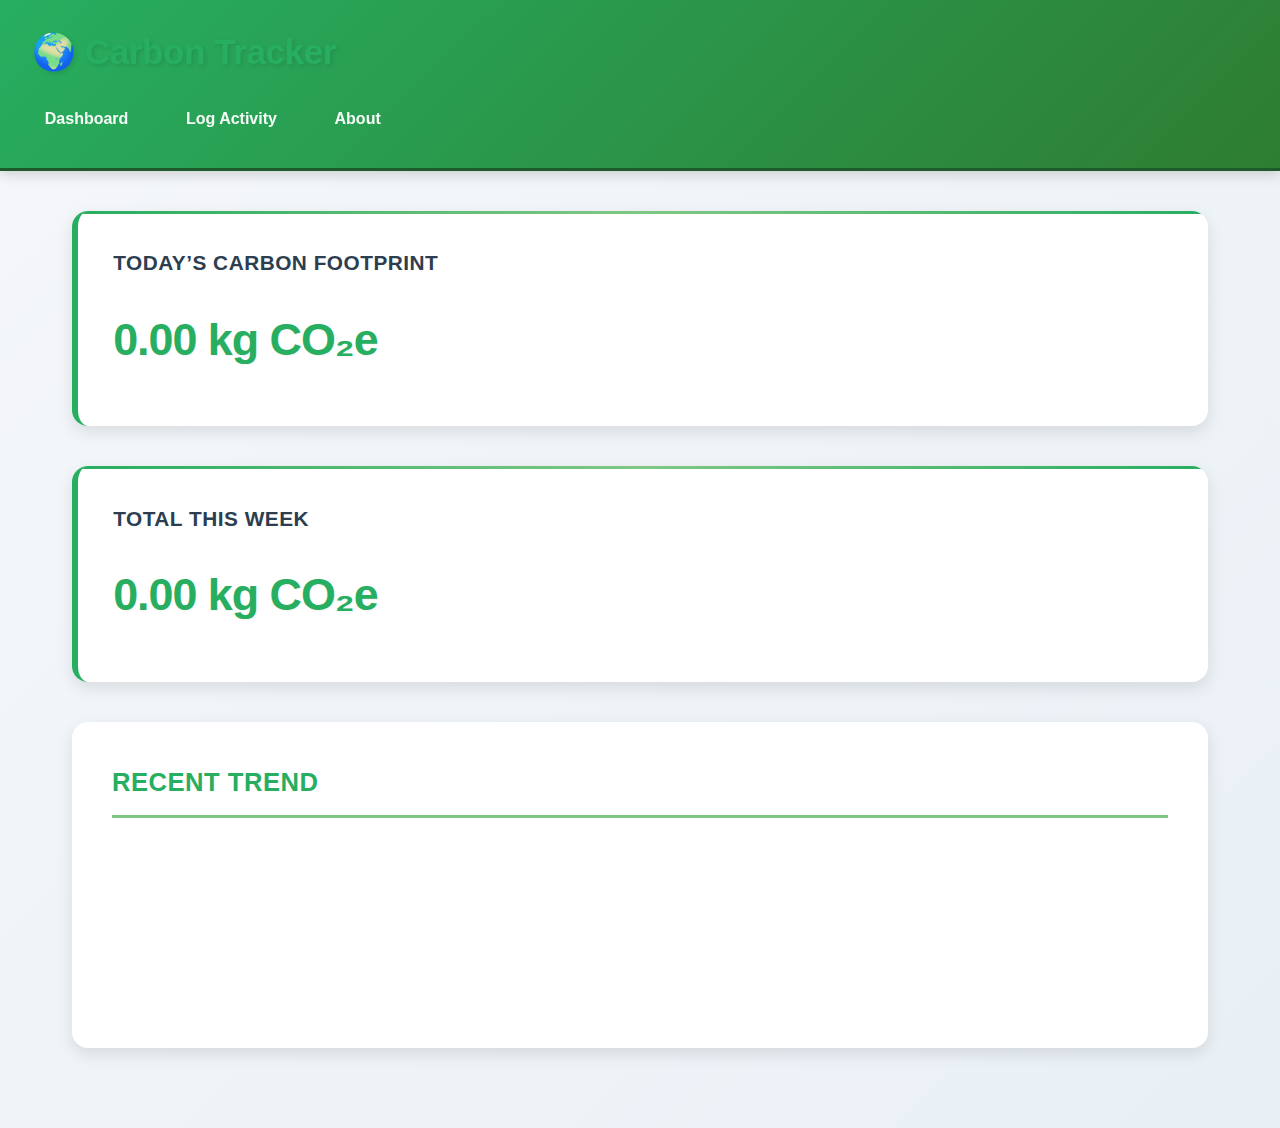
<file: index.html>
<!DOCTYPE html>
<html lang="en">
<head>
  <meta charset="UTF-8" />
  <title>Carbon Tracker</title>
  <link rel="stylesheet" href="css/main.css" />
  <link rel="stylesheet" href="css/dashboard.css" />
</head>
<body>
  <header>
    <h1>🌍 Carbon Tracker</h1>
    <nav>
      <a href="index.html">Dashboard</a>
      <a href="log.html">Log Activity</a>
      <a href="about.html">About</a>
    </nav>
  </header>

  <main>
    <section class="summary">
      <h2>Today’s Carbon Footprint</h2>
      <p id="todayTotal">0 kg CO₂e</p>
      <div id="todayBreakdown"></div>
    </section>

    <section class="summary">
      <h2>Total This Week</h2>
      <p id="weekTotal">0 kg CO₂e</p>
      <div id="weekBreakdown"></div>
    </section>

    <section class="chart">
      <h2>Recent Trend</h2>
      <canvas id="trendChart"></canvas>
    </section>
  </main>

  <script src="js/storage.js"></script>
  <script src="js/dashboard.js"></script>
</body>
</html>
</file>
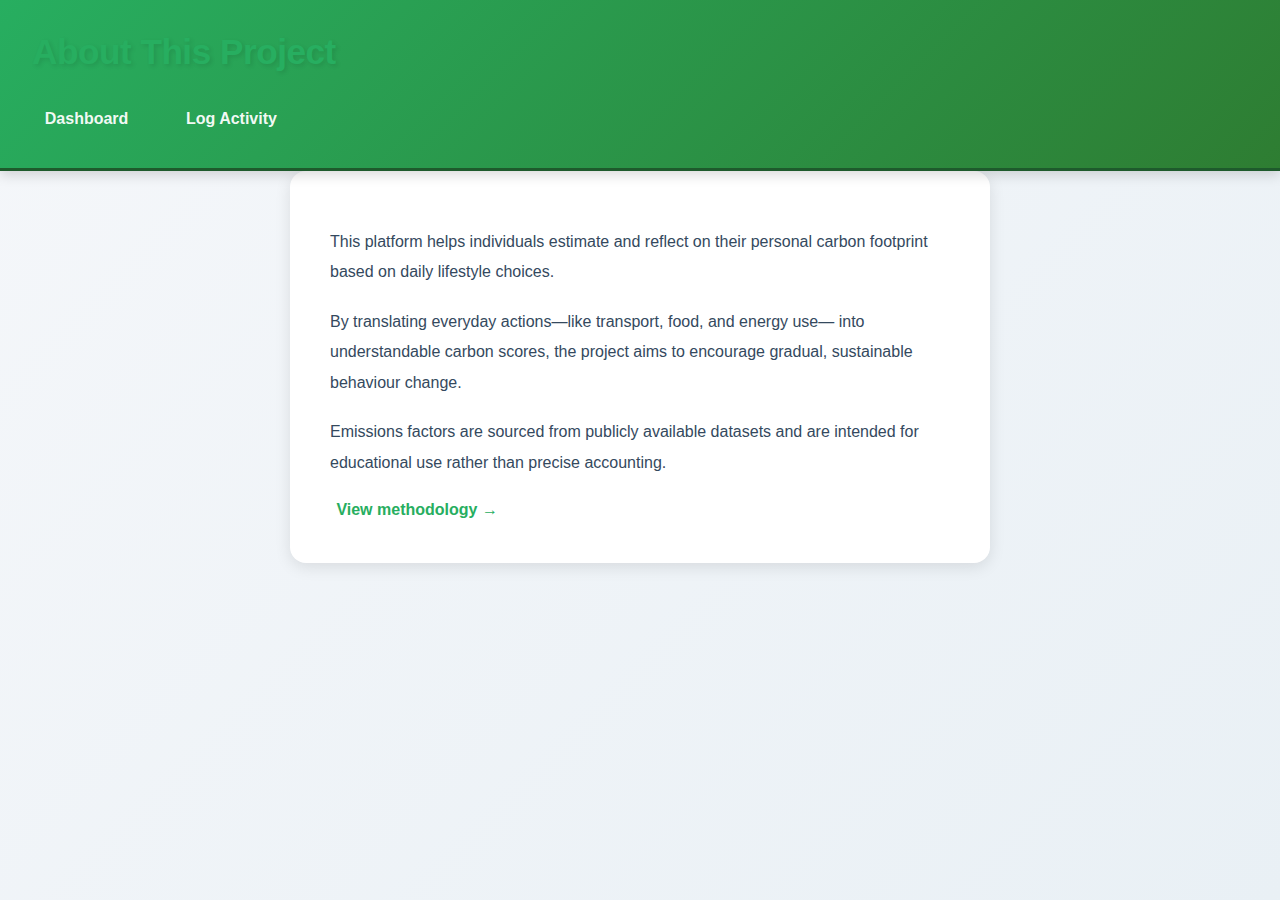
<file: about.html>
<!DOCTYPE html>
<html lang="en">
<head>
  <meta charset="UTF-8" />
  <title>About – Carbon Tracker</title>
  <link rel="stylesheet" href="css/main.css" />
</head>
<body>
  <header>
    <h1>About This Project</h1>
    <nav>
      <a href="index.html">Dashboard</a>
      <a href="log.html">Log Activity</a>
    </nav>
  </header>

  <main class="content">
    <p>
      This platform helps individuals estimate and reflect on their personal
      carbon footprint based on daily lifestyle choices.
    </p>

    <p>
      By translating everyday actions—like transport, food, and energy use—
      into understandable carbon scores, the project aims to encourage gradual,
      sustainable behaviour change.
    </p>

    <p>
      Emissions factors are sourced from publicly available datasets and are
      intended for educational use rather than precise accounting.
    </p>

    <a href="docs/methodology.html">View methodology →</a>
  </main>
</body>
</html>
</file>
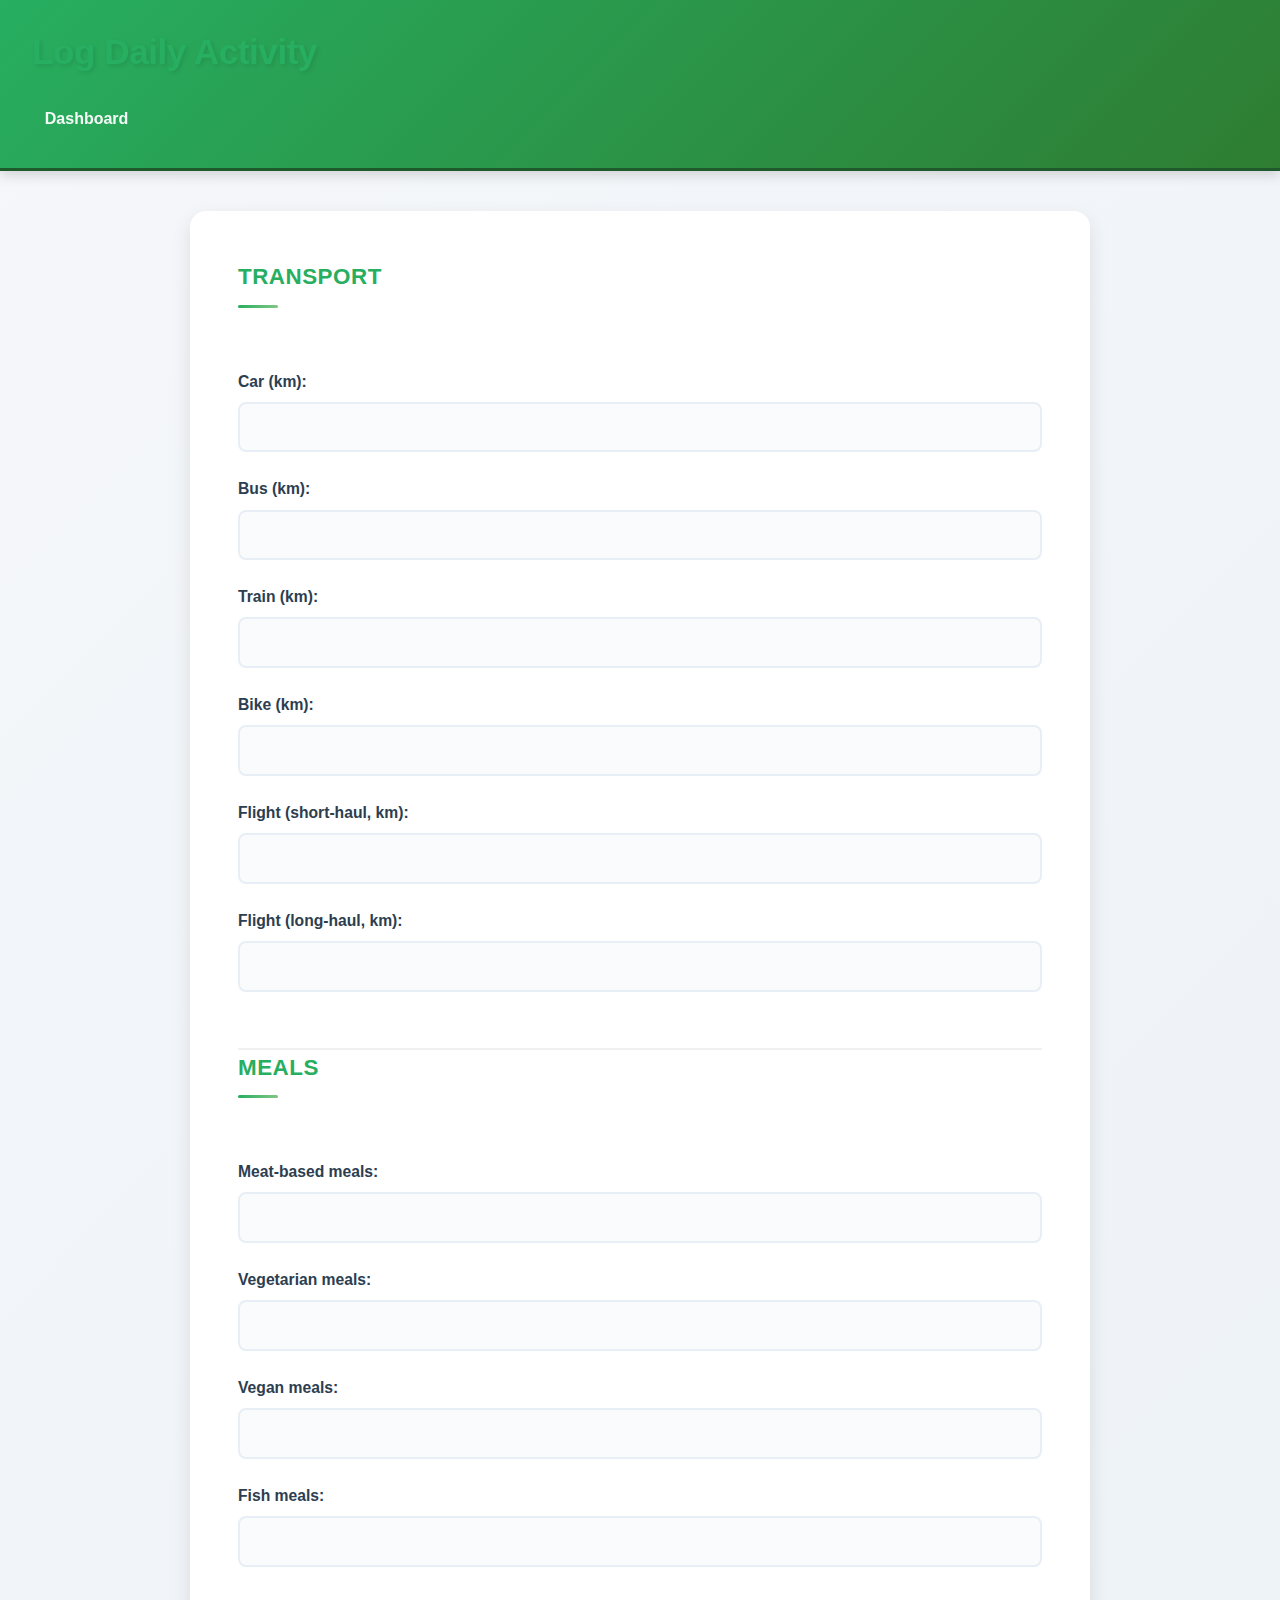
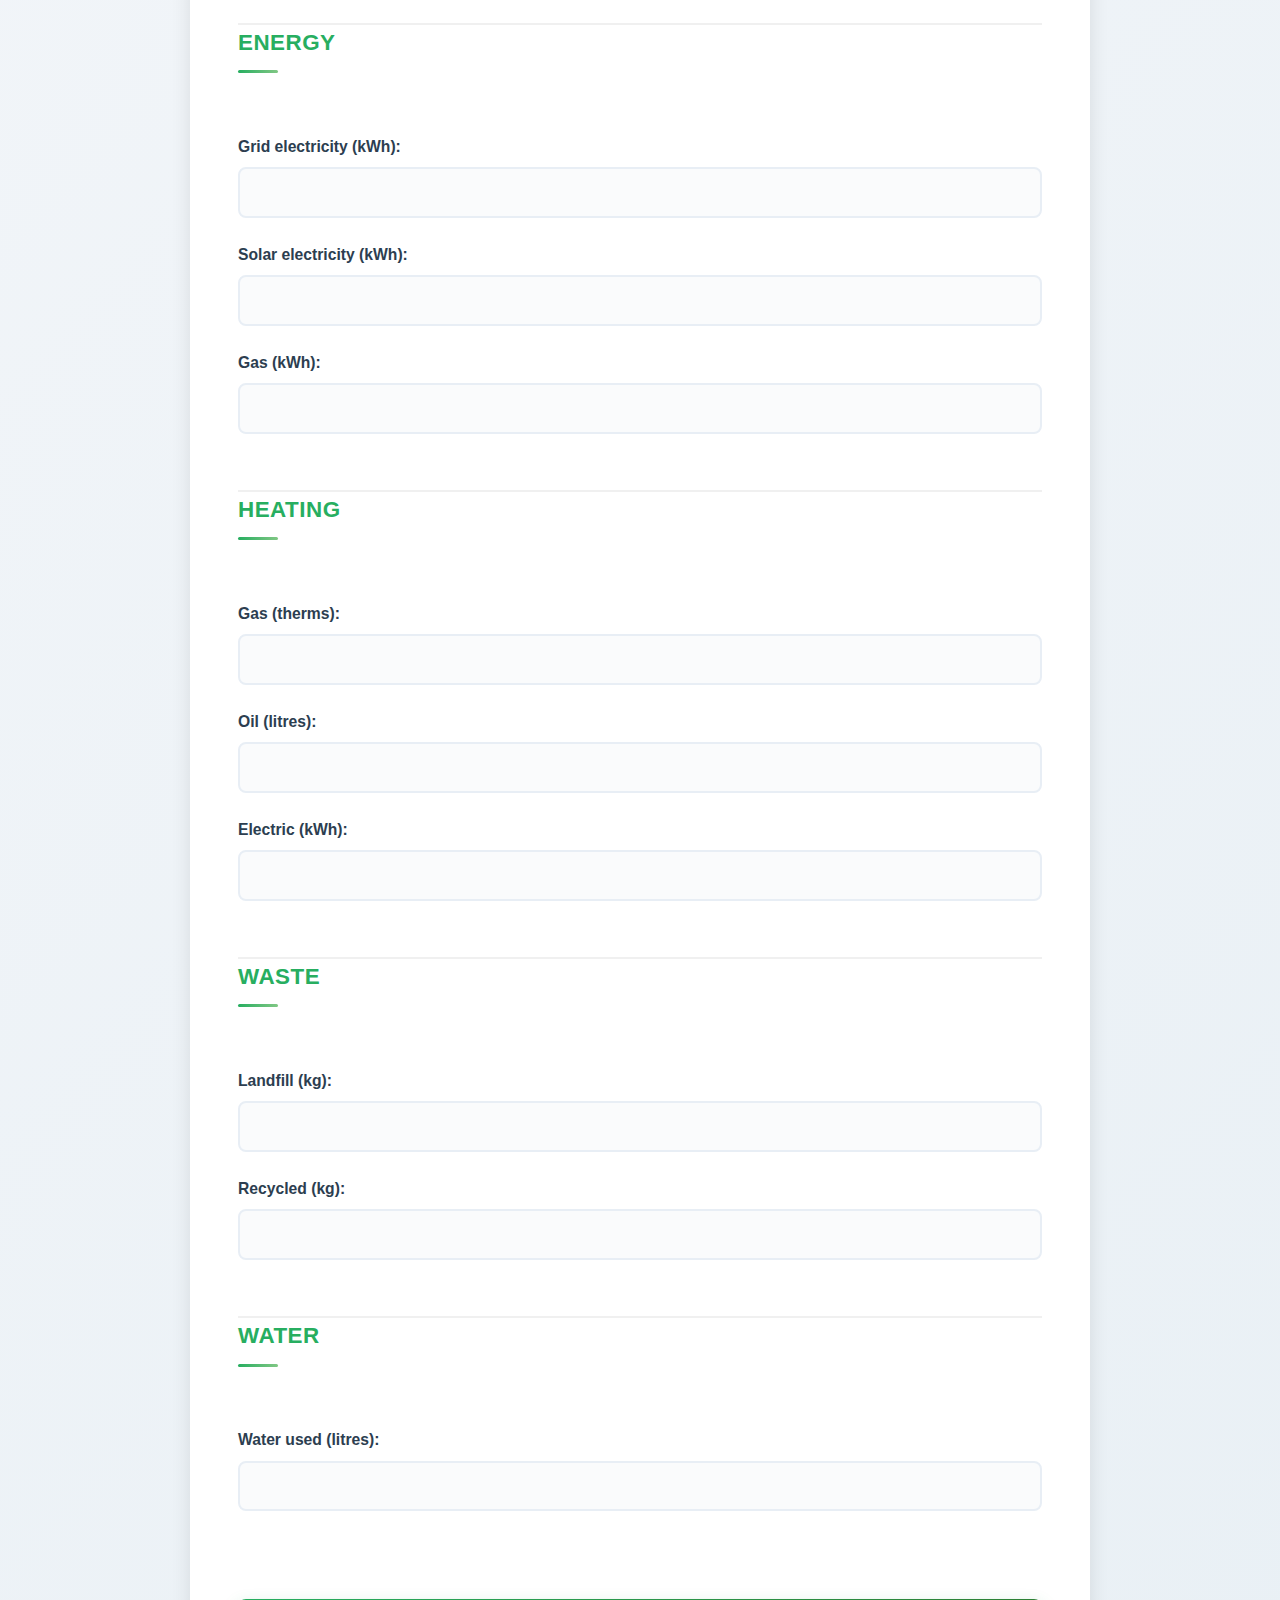
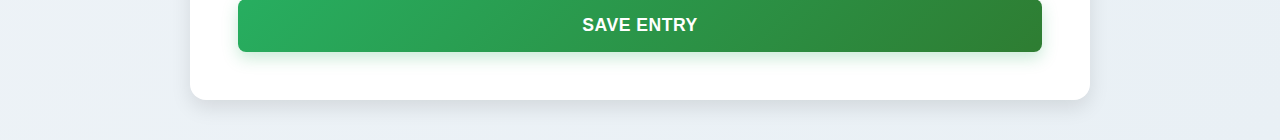
<file: log.html>
<!DOCTYPE html>
<html lang="en">
<head>
  <meta charset="UTF-8" />
  <title>Log Activity</title>
  <link rel="stylesheet" href="css/main.css" />
  <link rel="stylesheet" href="css/log.css" />
</head>
<body>
  <header>
    <h1>Log Daily Activity</h1>
    <nav>
      <a href="index.html">Dashboard</a>
    </nav>
  </header>

  <main>
    <form id="logForm">
      <fieldset>
        <legend>Transport</legend>
        <label>Car (km): <input type="number" id="car_km" min="0" /></label>
        <label>Bus (km): <input type="number" id="bus_km" min="0" /></label>
        <label>Train (km): <input type="number" id="train_km" min="0" /></label>
        <label>Bike (km): <input type="number" id="bike_km" min="0" /></label>
        <label>Flight (short-haul, km): <input type="number" id="flight_short_km" min="0" /></label>
        <label>Flight (long-haul, km): <input type="number" id="flight_long_km" min="0" /></label>
      </fieldset>
      <fieldset>
        <legend>Meals</legend>
        <label>Meat-based meals: <input type="number" id="meat_meals" min="0" /></label>
        <label>Vegetarian meals: <input type="number" id="vegetarian_meals" min="0" /></label>
        <label>Vegan meals: <input type="number" id="vegan_meals" min="0" /></label>
        <label>Fish meals: <input type="number" id="fish_meals" min="0" /></label>
      </fieldset>
      <fieldset>
        <legend>Energy</legend>
        <label>Grid electricity (kWh): <input type="number" id="grid_kwh" min="0" /></label>
        <label>Solar electricity (kWh): <input type="number" id="solar_kwh" min="0" /></label>
        <label>Gas (kWh): <input type="number" id="gas_kwh" min="0" /></label>
      </fieldset>
      <fieldset>
        <legend>Heating</legend>
        <label>Gas (therms): <input type="number" id="gas_therm" min="0" /></label>
        <label>Oil (litres): <input type="number" id="oil_litre" min="0" /></label>
        <label>Electric (kWh): <input type="number" id="electric_heat_kwh" min="0" /></label>
      </fieldset>
      <fieldset>
        <legend>Waste</legend>
        <label>Landfill (kg): <input type="number" id="landfill_kg" min="0" /></label>
        <label>Recycled (kg): <input type="number" id="recycled_kg" min="0" /></label>
      </fieldset>
      <fieldset>
        <legend>Water</legend>
        <label>Water used (litres): <input type="number" id="water_litre" min="0" /></label>
      </fieldset>
      <button type="submit">Save Entry</button>
    </form>
  </main>

  <script src="js/data.js"></script>
  <script src="js/calculator.js"></script>
  <script src="js/storage.js"></script>
  <script src="js/log.js"></script>
</body>
</html>
</file>
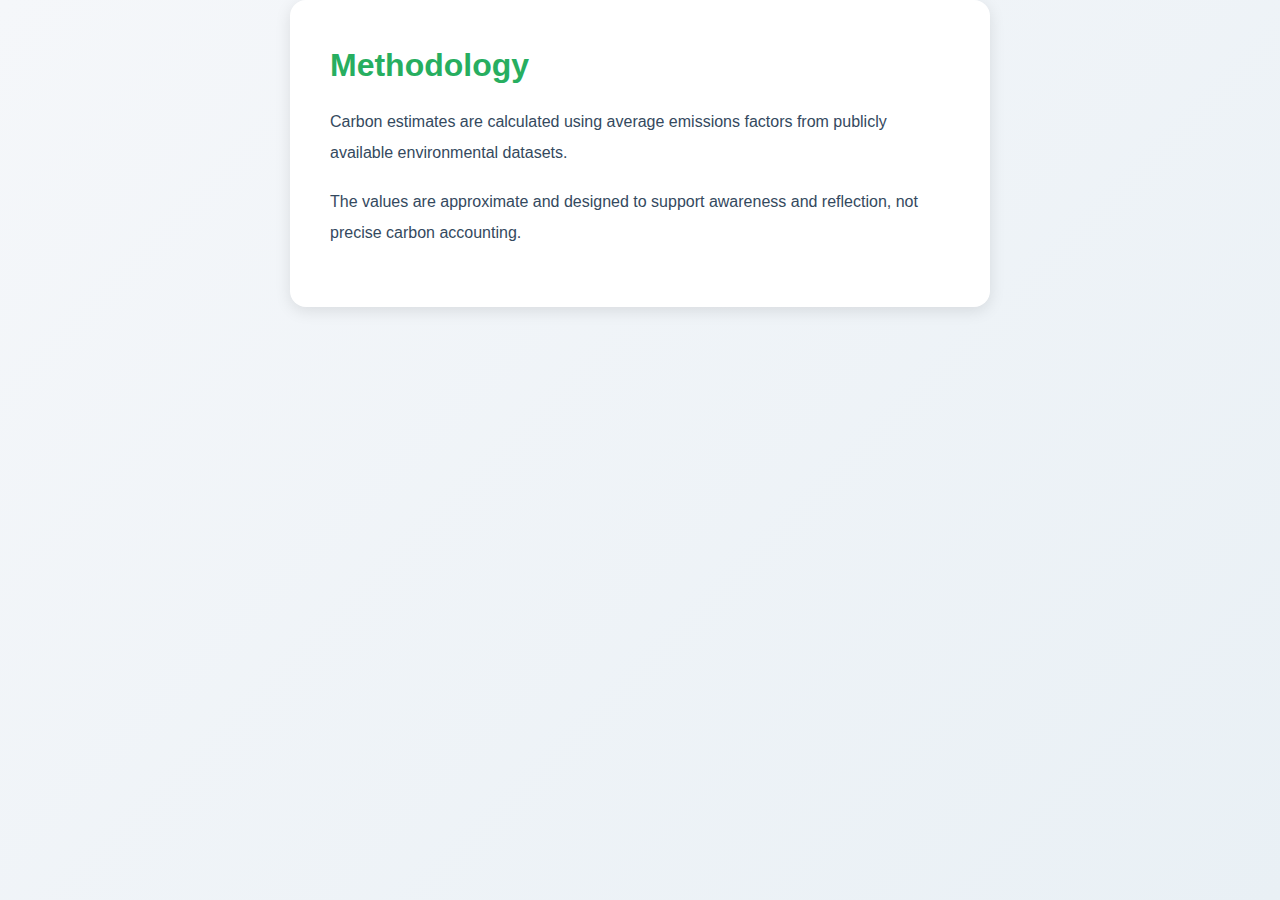
<file: docs/methodology.html>
<!DOCTYPE html>
<html lang="en">
<head>
  <meta charset="UTF-8" />
  <title>Methodology</title>
  <link rel="stylesheet" href="../css/main.css" />
</head>
<body>
  <main class="content">
    <h1>Methodology</h1>
    <p>
      Carbon estimates are calculated using average emissions factors from
      publicly available environmental datasets.
    </p>
    <p>
      The values are approximate and designed to support awareness and reflection,
      not precise carbon accounting.
    </p>
  </main>
</body>
</html>
</file>
<file: css/main.css>
* {
  box-sizing: border-box;
}

body {
  font-family: 'Segoe UI', Tahoma, Geneva, Verdana, sans-serif;
  margin: 0;
  background: linear-gradient(135deg, #f5f7fa 0%, #e9f0f5 100%);
  color: #2c3e50;
  line-height: 1.6;
  min-height: 100vh;
  animation: fadeIn 0.6s ease-in;
}

@keyframes fadeIn {
  from {
    opacity: 0;
  }
  to {
    opacity: 1;
  }
}

header {
  background: linear-gradient(135deg, #27ae60 0%, #2e7d32 100%);
  color: white;
  padding: 1.5rem 2rem;
  box-shadow: 0 4px 12px rgba(0, 0, 0, 0.15);
  border-bottom: 3px solid #1e5a2c;
  position: sticky;
  top: 0;
  z-index: 100;
}

header h1 {
  margin: 0;
  font-size: 2.2rem;
  font-weight: 700;
  letter-spacing: -0.5px;
  text-shadow: 2px 2px 4px rgba(0, 0, 0, 0.1);
}

nav {
  display: flex;
  gap: 2rem;
  margin-top: 1rem;
  flex-wrap: wrap;
}

nav a {
  color: rgba(255, 255, 255, 0.95);
  text-decoration: none;
  font-weight: 600;
  padding: 0.6rem 0.8rem;
  border-radius: 4px;
  border-bottom: 3px solid transparent;
  transition: all 0.3s cubic-bezier(0.25, 0.46, 0.45, 0.94);
  position: relative;
}

nav a::after {
  content: '';
  position: absolute;
  bottom: -3px;
  left: 0;
  width: 0;
  height: 3px;
  background: #81c784;
  transition: width 0.3s ease;
}

nav a:hover {
  color: #fff;
  background-color: rgba(129, 199, 132, 0.2);
}

nav a:hover::after {
  width: 100%;
}

main {
  max-width: 1200px;
  margin: 0 auto;
  padding: 2.5rem 2rem;
  animation: slideUp 0.6s ease-out;
}

@keyframes slideUp {
  from {
    opacity: 0;
    transform: translateY(20px);
  }
  to {
    opacity: 1;
    transform: translateY(0);
  }
}

h1, h2 {
  margin: 0 0 1rem 0;
  color: #27ae60;
  font-weight: 700;
}

h2 {
  font-size: 1.6rem;
  border-bottom: 3px solid #81c784;
  padding-bottom: 0.8rem;
  position: relative;
}

h2::before {
  content: '';
  position: absolute;
  left: 0;
  bottom: -3px;
  width: 0;
  height: 3px;
  background: #27ae60;
  animation: expandWidth 0.8s ease-out 0.2s forwards;
}

@keyframes expandWidth {
  to {
    width: 100%;
  }
}

.content {
  max-width: 700px;
  margin: 0 auto;
  background: white;
  padding: 2.5rem;
  border-radius: 16px;
  box-shadow: 0 4px 16px rgba(0, 0, 0, 0.1);
  animation: slideUp 0.6s ease-out 0.2s both;
}

.content p {
  line-height: 1.9;
  color: #34495e;
  margin-bottom: 1.2rem;
}

.content a {
  color: #27ae60;
  text-decoration: none;
  font-weight: 600;
  transition: all 0.3s ease;
  padding: 0.2rem 0.4rem;
  border-radius: 3px;
  position: relative;
}

.content a::before {
  content: '';
  position: absolute;
  bottom: -2px;
  left: 0;
  width: 100%;
  height: 2px;
  background: #81c784;
  transform: scaleX(0);
  transform-origin: left;
  transition: transform 0.3s ease;
}

.content a:hover {
  color: #229954;
}

.content a:hover::before {
  transform: scaleX(1);
}

@media (max-width: 768px) {
  header {
    padding: 1rem 1.5rem;
  }
  
  header h1 {
    font-size: 1.6rem;
  }
  
  nav {
    gap: 1rem;
    margin-top: 0.8rem;
  }
  
  nav a {
    padding: 0.4rem 0.6rem;
  }
  
  main {
    padding: 1.5rem;
  }
  
  .content {
    padding: 1.5rem;
  }
}
</file>
<file: css/dashboard.css>
.summary {
  background: white;
  padding: 2.2rem;
  border-radius: 16px;
  margin-bottom: 2.5rem;
  box-shadow: 0 6px 16px rgba(0, 0, 0, 0.1);
  border-left: 6px solid #27ae60;
  transition: all 0.3s cubic-bezier(0.25, 0.46, 0.45, 0.94);
  position: relative;
  overflow: hidden;
  animation: slideUp 0.6s ease-out;
}

@keyframes slideUp {
  from {
    opacity: 0;
    transform: translateY(20px);
  }
  to {
    opacity: 1;
    transform: translateY(0);
  }
}

.summary::before {
  content: '';
  position: absolute;
  top: 0;
  left: 0;
  right: 0;
  height: 3px;
  background: linear-gradient(90deg, #27ae60, #81c784, #27ae60);
  animation: shimmer 2s infinite;
}

@keyframes shimmer {
  0%, 100% {
    opacity: 0.5;
  }
  50% {
    opacity: 1;
  }
}

.summary:hover {
  transform: translateY(-6px);
  box-shadow: 0 12px 24px rgba(39, 174, 96, 0.15);
}

.summary h2 {
  margin: 0 0 1.5rem 0;
  font-size: 1.3rem;
  color: #2c3e50;
  border: none;
  padding-bottom: 0;
  text-transform: uppercase;
  letter-spacing: 0.5px;
  font-weight: 700;
}

.summary p {
  font-size: 2.8rem;
  font-weight: 700;
  color: #27ae60;
  margin: 1rem 0;
  letter-spacing: -1px;
  text-shadow: 1px 1px 2px rgba(0, 0, 0, 0.05);
}

.summary ul {
  margin: 1.5rem 0 0 0;
  padding-left: 0;
  list-style: none;
  animation: slideUp 0.8s ease-out 0.3s both;
}

.summary li {
  padding: 0.8rem 0 0.8rem 1.8rem;
  color: #555;
  font-size: 0.98rem;
  border-bottom: 1px solid #f0f0f0;
  position: relative;
  transition: all 0.2s ease;
}

.summary li:hover {
  color: #27ae60;
  padding-left: 2rem;
}

.summary li:last-child {
  border-bottom: none;
}

.summary li::before {
  content: "✓";
  position: absolute;
  left: 0;
  color: #81c784;
  font-weight: bold;
  font-size: 1.1rem;
}

.chart {
  background: white;
  padding: 2.5rem;
  border-radius: 16px;
  box-shadow: 0 6px 16px rgba(0, 0, 0, 0.1);
  margin-bottom: 2.5rem;
  animation: slideUp 0.6s ease-out 0.1s both;
}

.chart h2 {
  margin: 0 0 2rem 0;
  text-transform: uppercase;
  letter-spacing: 0.5px;
}

.chart canvas {
  max-width: 100%;
  height: auto;
  border-radius: 8px;
}

@media (max-width: 768px) {
  .summary {
    padding: 1.5rem;
    margin-bottom: 1.5rem;
  }
  
  .summary p {
    font-size: 2rem;
  }
  
  .summary ul {
    margin-top: 1rem;
  }
  
  .chart {
    padding: 1.5rem;
  }
}
</file>
<file: css/log.css>
form {
  background: white;
  padding: 3rem;
  border-radius: 16px;
  max-width: 900px;
  margin: 0 auto;
  box-shadow: 0 8px 20px rgba(0, 0, 0, 0.1);
  animation: slideUp 0.6s ease-out;
}

@keyframes slideUp {
  from {
    opacity: 0;
    transform: translateY(20px);
  }
  to {
    opacity: 1;
    transform: translateY(0);
  }
}

fieldset {
  border: none;
  padding: 2rem 0;
  margin: 0;
  border-bottom: 2px solid #f0f0f0;
  animation: slideUp 0.6s ease-out;
}

fieldset:nth-child(1) { animation-delay: 0.1s; }
fieldset:nth-child(2) { animation-delay: 0.2s; }
fieldset:nth-child(3) { animation-delay: 0.3s; }
fieldset:nth-child(4) { animation-delay: 0.4s; }
fieldset:nth-child(5) { animation-delay: 0.5s; }
fieldset:nth-child(6) { animation-delay: 0.6s; }

fieldset:last-of-type {
  border-bottom: none;
}

fieldset legend {
  font-size: 1.4rem;
  font-weight: 700;
  color: #27ae60;
  margin: 0 0 1.8rem 0;
  padding: 0;
  letter-spacing: 0.5px;
  text-transform: uppercase;
  position: relative;
  padding-bottom: 0.8rem;
}

fieldset legend::after {
  content: '';
  position: absolute;
  bottom: 0;
  left: 0;
  width: 40px;
  height: 3px;
  background: linear-gradient(90deg, #27ae60, #81c784);
  border-radius: 2px;
}

label {
  display: block;
  margin-bottom: 1.5rem;
  color: #2c3e50;
  font-weight: 600;
  font-size: 0.98rem;
  transition: all 0.3s ease;
}

label:hover {
  color: #27ae60;
}

label input {
  display: block;
  width: 100%;
  padding: 0.9rem 1rem;
  margin-top: 0.5rem;
  border: 2px solid #e8eef5;
  border-radius: 8px;
  font-size: 1rem;
  transition: all 0.3s cubic-bezier(0.25, 0.46, 0.45, 0.94);
  font-family: inherit;
  background: #fafbfc;
}

label input:focus {
  outline: none;
  border-color: #27ae60;
  box-shadow: 0 0 0 4px rgba(39, 174, 96, 0.1);
  background-color: #f8fdf7;
  transform: translateY(-2px);
}

label input:hover:not(:focus) {
  border-color: #d0e4d9;
}

label input::placeholder {
  color: #b0b8c1;
}

label input::-webkit-outer-spin-button,
label input::-webkit-inner-spin-button {
  -webkit-appearance: none;
  margin: 0;
}

label input[type=number] {
  -moz-appearance: textfield;
}

button {
  background: linear-gradient(135deg, #27ae60 0%, #2e7d32 100%);
  color: white;
  border: none;
  padding: 1rem 2.5rem;
  border-radius: 8px;
  cursor: pointer;
  font-size: 1.1rem;
  font-weight: 700;
  transition: all 0.3s cubic-bezier(0.25, 0.46, 0.45, 0.94);
  margin-top: 2rem;
  width: 100%;
  box-shadow: 0 6px 16px rgba(39, 174, 96, 0.25);
  letter-spacing: 0.5px;
  text-transform: uppercase;
  position: relative;
  overflow: hidden;
}

button::before {
  content: '';
  position: absolute;
  top: 50%;
  left: 50%;
  width: 0;
  height: 0;
  border-radius: 50%;
  background: rgba(255, 255, 255, 0.3);
  transform: translate(-50%, -50%);
  transition: width 0.6s, height 0.6s;
}

button:hover {
  transform: translateY(-3px);
  box-shadow: 0 10px 24px rgba(39, 174, 96, 0.35);
}

button:hover::before {
  width: 300px;
  height: 300px;
}

button:active {
  transform: translateY(-1px);
  box-shadow: 0 4px 8px rgba(39, 174, 96, 0.25);
}

button:disabled {
  background: #95a5a6;
  cursor: not-allowed;
  transform: none;
  box-shadow: 0 2px 4px rgba(149, 165, 166, 0.2);
}

@media (max-width: 768px) {
  form {
    padding: 1.8rem;
  }
  
  fieldset {
    padding: 1.5rem 0;
  }
  
  fieldset legend {
    font-size: 1.1rem;
  }
  
  label {
    margin-bottom: 1.2rem;
  }
  
  label input {
    padding: 0.8rem 0.8rem;
  }
  
  button {
    padding: 0.9rem 1.5rem;
    margin-top: 1.5rem;
    font-size: 1rem;
  }
}
</file>
